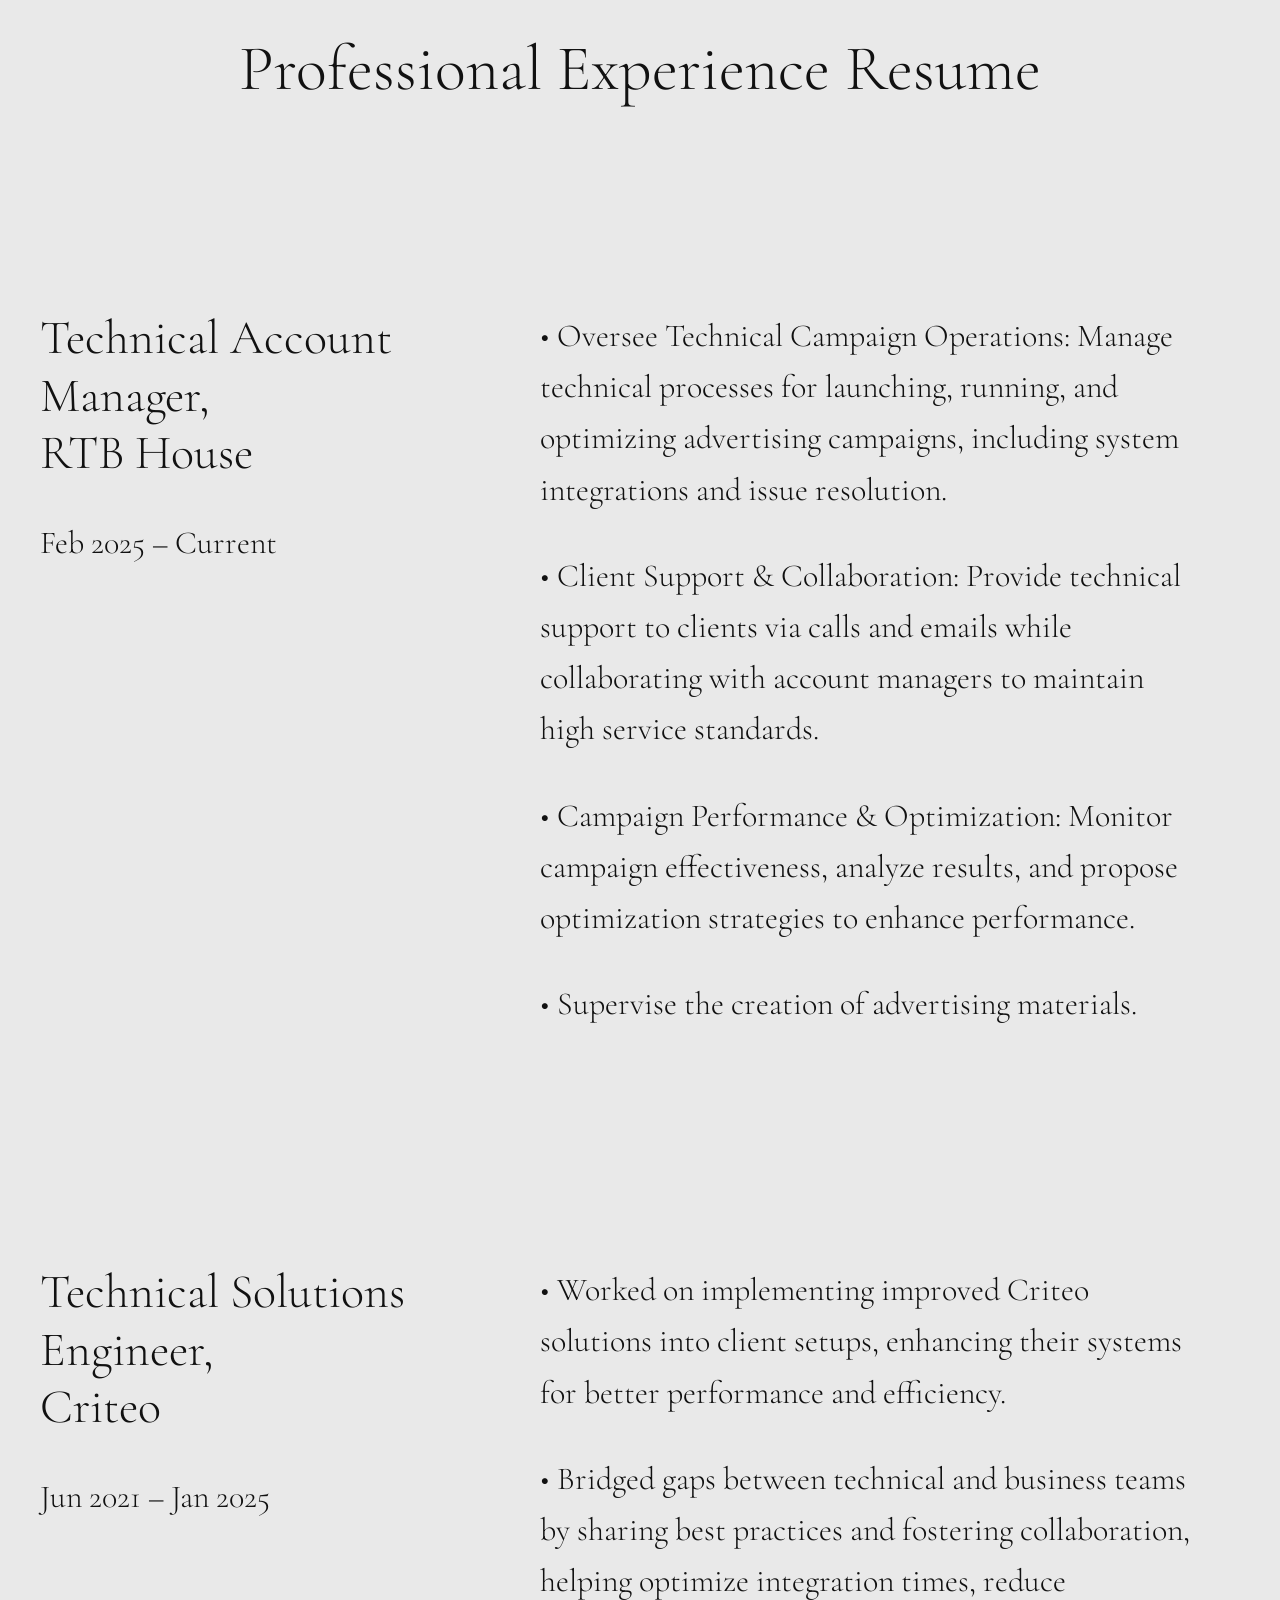
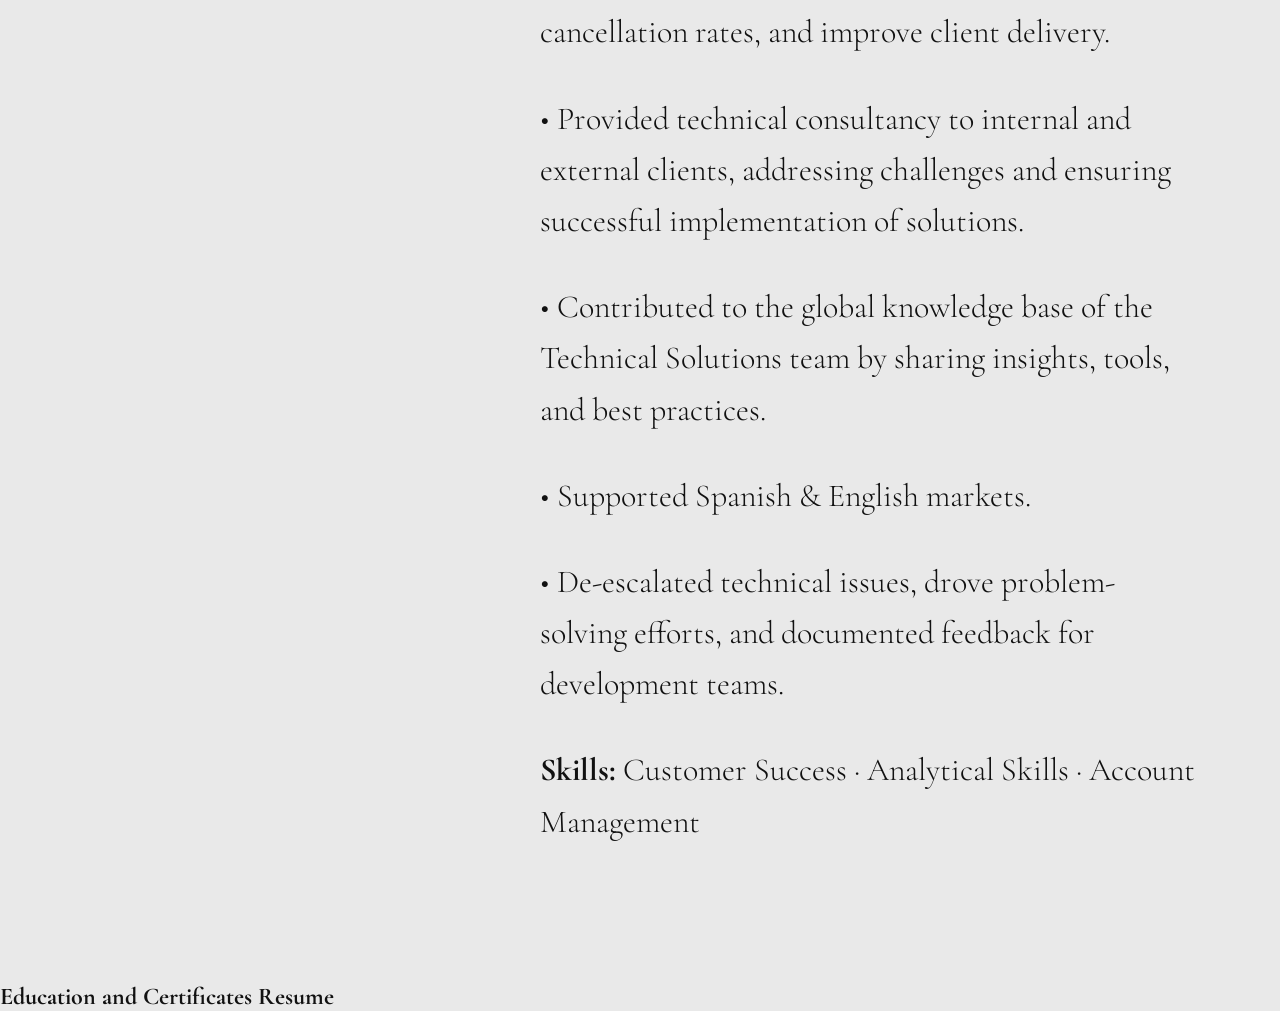
<file: resume/index.html>
<!DOCTYPE html>
<html lang="en">
<head>
  <meta charset="UTF-8">
  <meta name="viewport" content="width=device-width, initial-scale=1.0">

  <title>Professional Experience Resume | Elisa Martin</title>

  <link rel="preconnect" href="https://fonts.googleapis.com">
  <link rel="preconnect" href="https://fonts.gstatic.com" crossorigin>

  <link href="https://fonts.googleapis.com/css2?family=Cormorant+Garamond:wght@300;400;500&display=swap" rel="stylesheet">

  <link rel="stylesheet" href="../css/style.css">
</head>
<body>

<header class="hero">
  <h1>Professional Experience Resume</h1>
</header>

<main>

<section class="job">

  <div class="job-left">
    <h2>
      Technical Account Manager,<br>
      RTB House
    </h2>

    <p class="date">
      Feb 2025 – Current
    </p>
  </div>

  <div class="job-right">

    <p>
      • Oversee Technical Campaign Operations: Manage technical processes
      for launching, running, and optimizing advertising campaigns,
      including system integrations and issue resolution.
    </p>

    <p>
      • Client Support & Collaboration: Provide technical support to
      clients via calls and emails while collaborating with account
      managers to maintain high service standards.
    </p>

    <p>
      • Campaign Performance & Optimization: Monitor campaign
      effectiveness, analyze results, and propose optimization strategies
      to enhance performance.
    </p>

    <p>
      • Supervise the creation of advertising materials.
    </p>

  </div>

</section>

<section class="job">

  <div class="job-left">
    <h2>
      Technical Solutions Engineer,<br>
      Criteo
    </h2>

    <p class="date">
      Jun 2021 – Jan 2025
    </p>
  </div>

  <div class="job-right">

    <p>
      • Worked on implementing improved Criteo solutions into client
      setups, enhancing their systems for better performance and
      efficiency.
    </p>

    <p>
      • Bridged gaps between technical and business teams by sharing best
      practices and fostering collaboration, helping optimize integration
      times, reduce cancellation rates, and improve client delivery.
    </p>

    <p>
      • Provided technical consultancy to internal and external clients,
      addressing challenges and ensuring successful implementation of
      solutions.
    </p>

    <p>
      • Contributed to the global knowledge base of the Technical
      Solutions team by sharing insights, tools, and best practices.
    </p>

    <p>
      • Supported Spanish & English markets.
    </p>

    <p>
      • De-escalated technical issues, drove problem-solving efforts, and
      documented feedback for development teams.
    </p>

    <p>
      <strong>Skills:</strong>
      Customer Success · Analytical Skills · Account Management
    </p>

  </div>

</section>

<section class="education">

  <h1>Education and Certificates Resume</h1>

  <div class="education-placeholder">

    

  </div>

</section>

</main>

</body>
</html>
</file>
<file: css/style.css>
* {
  margin: 0;
  padding: 0;
  box-sizing: border-box;
}

body {
  background: #e9e9e9;
  color: #111;
  font-family: "Cormorant Garamond", serif;
  font-weight: 300;
}

.hero {
  height: 210px;
  display: flex;
  justify-content: center;
  align-items: flex-start;
  padding-top: 30px;
}

.hero h1 {
  font-size: 4rem;
  font-weight: 300;
  text-align: center;
}

main {
  max-width: 1400px;
  margin: 0 auto;
}

.job {
  display: grid;
  grid-template-columns: 35% 55%;
  gap: 80px;

  padding: 100px 40px;
}

.job-left h2 {
  font-size: 3rem;
  line-height: 1.2;
  font-weight: 300;
}

.date {
  margin-top: 40px;
  font-size: 2rem;
}

.job-right p {
  font-size: 2rem;
  line-height: 1.6;
  margin-bottom: 35px;
}

@media (max-width: 900px) {

  .hero {
    height: auto;
    padding: 40px 20px;
  }

  .hero h1 {
    font-size: 2.5rem;
  }

  .job {
    grid-template-columns: 1fr;
    gap: 40px;
    padding: 60px 24px;
  }

  .job-left h2 {
    font-size: 2.2rem;
  }

  .date {
    font-size: 1.4rem;
  }

  .job-right p {
    font-size: 1.3rem;
  }
}
</file>
